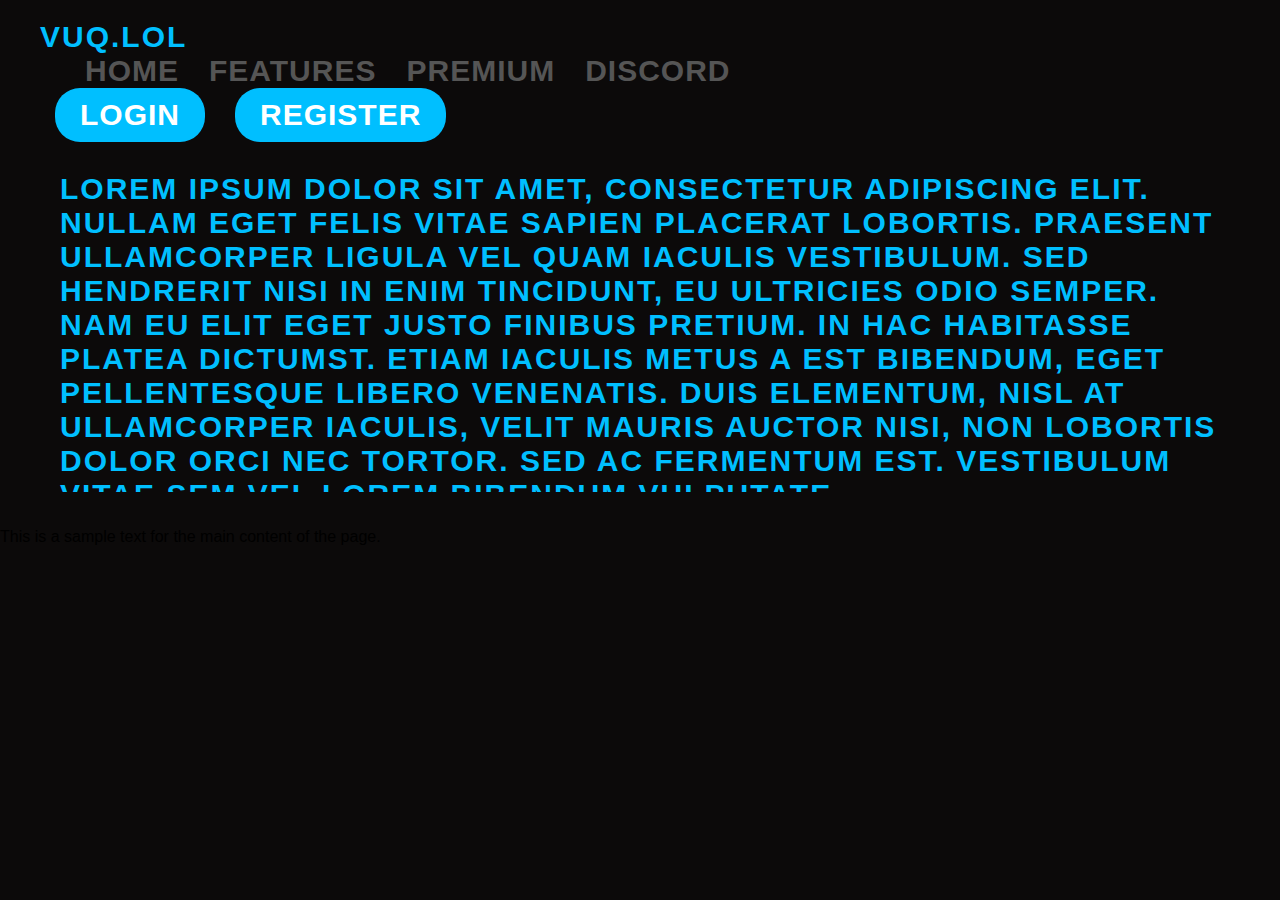
<file: index.html>
<!DOCTYPE html>
<html lang="en">
<head>
  <meta charset="UTF-8">
  <meta name="viewport" content="width=device-width, initial-scale=1.0">
  <link rel="icon" href="pfp.png" type="image/x-icon" />
  <link rel="stylesheet" href="https://use.fontawesome.com/releases/v5.8.1/css/all.css">
  <link rel="stylesheet" href="style.css">
  <title>vuq.lol</title>
</head>
<body>
  </div>
  <header>
    <div class="container">
      <div class="logo">VUQ.LOL
      <a href="discord.gg/xyl">
        <span class="link"></span>
        <nav>
          <a href="#">Home</a>
          <a href="#">Features</a>
          <a href="#">Premium</a>
          <a href="#">Discord</a>
        </nav>


        <div class="login-register">
          <a href="#">Login</a>
          <a href="#">Register</a>
        </div>
        <div class="scrollbar">
          <div class="scroll-content">
            <p>Lorem ipsum dolor sit amet, consectetur adipiscing elit. Nullam eget felis vitae sapien placerat lobortis. Praesent ullamcorper ligula vel quam iaculis vestibulum. Sed hendrerit nisi in enim tincidunt, eu ultricies odio semper. Nam eu elit eget justo finibus pretium. In hac habitasse platea dictumst. Etiam iaculis metus a est bibendum, eget pellentesque libero venenatis. Duis elementum, nisl at ullamcorper iaculis, velit mauris auctor nisi, non lobortis dolor orci nec tortor. Sed ac fermentum est. Vestibulum vitae sem vel lorem bibendum vulputate.</p>
            <p>Nulla facilisi. Suspendisse potenti. Vivamus consequat arcu a dictum rhoncus. Nunc placerat nisi sed risus pretium, eget viverra eros fermentum. Phasellus sit amet erat vel dolor maximus vehicula. Aliquam quis eros id nulla finibus tincidunt. Integer semper eleifend felis eget faucibus. Sed convallis semper leo quis faucibus.</p>
            <p>Nam eget enim et purus auctor tristique sed vel quam. Integer nec dolor enim. Aliquam erat volutpat. In hac habitasse platea dictumst. Nulla pulvinar eros vitae ante vulputate, ac feugiat velit accumsan. Duis lacinia, elit quis vulputate molestie, turpis neque fringilla quam, vel malesuada enim nunc eu justo. Fusce vitae odio blandit, dictum odio non, auctor nisi. Pellentesque malesuada metus lectus, at rhoncus lorem accumsan sit amet. Duis vel felis volutpat, bibendum odio id, fringilla mauris.</p>
     
  </header>
  <main>
    <p>This is a sample text for the main content of the page.</p>
  </main>
</body>
</html>
</file>
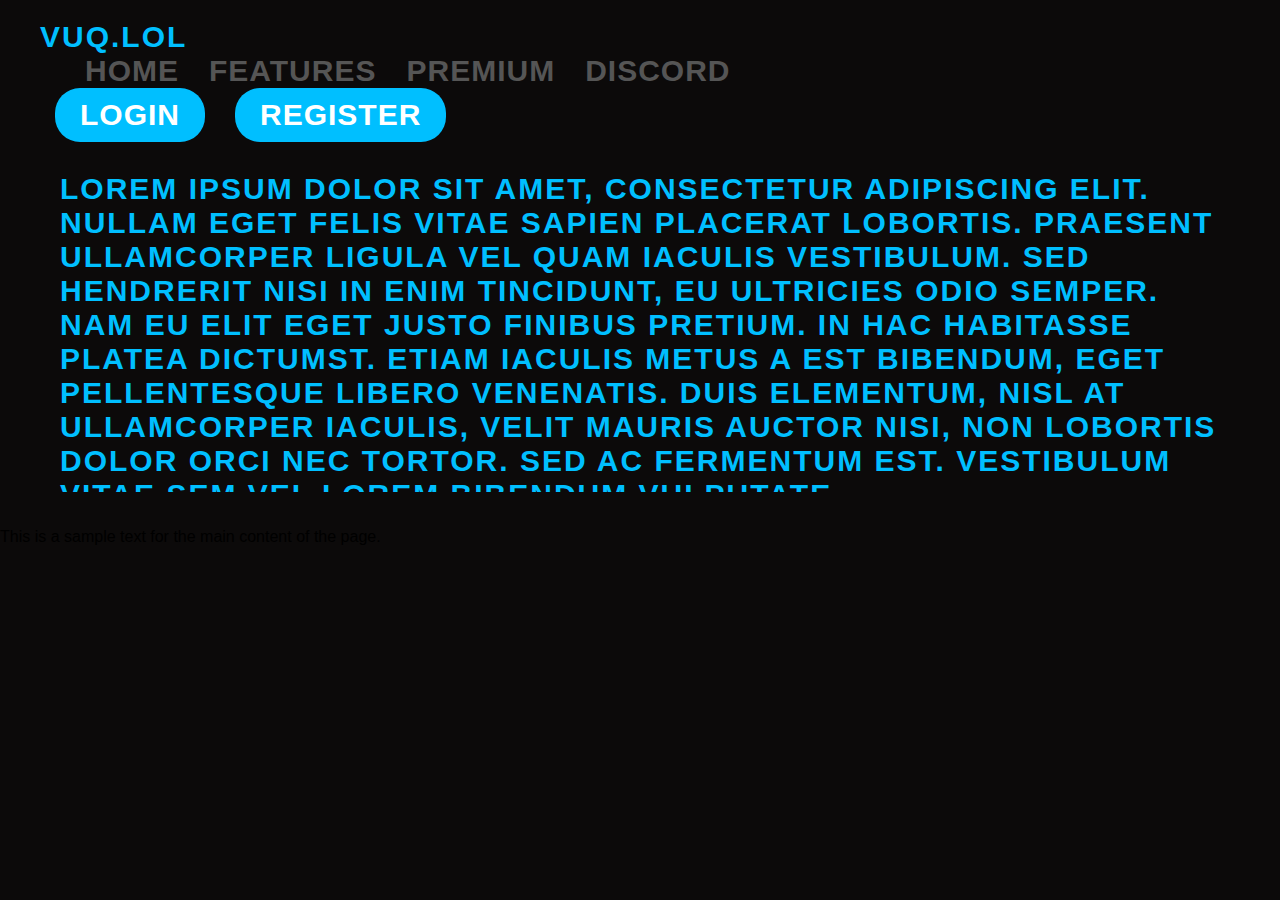
<file: home/index.html>
<!DOCTYPE html>
<html lang="en">
<head>
  <meta charset="UTF-8">
  <meta name="viewport" content="width=device-width, initial-scale=1.0">
  <link rel="icon" href="pfp.png" type="image/x-icon" />
  <link rel="stylesheet" href="https://use.fontawesome.com/releases/v5.8.1/css/all.css">
  <link rel="stylesheet" href="style.css">
  <title>vuq.lol</title>
</head>
<body>
  </div>
  <header>
    <div class="container">
      <div class="logo">VUQ.LOL
      <a href="discord.gg/xyl">
        <span class="link"></span>
        <nav>
          <a href="#">Home</a>
          <a href="#">Features</a>
          <a href="#">Premium</a>
          <a href="#">Discord</a>
        </nav>


        <div class="login-register">
          <a href="#">Login</a>
          <a href="#">Register</a>
        </div>
        <div class="scrollbar">
          <div class="scroll-content">
            <p>Lorem ipsum dolor sit amet, consectetur adipiscing elit. Nullam eget felis vitae sapien placerat lobortis. Praesent ullamcorper ligula vel quam iaculis vestibulum. Sed hendrerit nisi in enim tincidunt, eu ultricies odio semper. Nam eu elit eget justo finibus pretium. In hac habitasse platea dictumst. Etiam iaculis metus a est bibendum, eget pellentesque libero venenatis. Duis elementum, nisl at ullamcorper iaculis, velit mauris auctor nisi, non lobortis dolor orci nec tortor. Sed ac fermentum est. Vestibulum vitae sem vel lorem bibendum vulputate.</p>
            <p>Nulla facilisi. Suspendisse potenti. Vivamus consequat arcu a dictum rhoncus. Nunc placerat nisi sed risus pretium, eget viverra eros fermentum. Phasellus sit amet erat vel dolor maximus vehicula. Aliquam quis eros id nulla finibus tincidunt. Integer semper eleifend felis eget faucibus. Sed convallis semper leo quis faucibus.</p>
            <p>Nam eget enim et purus auctor tristique sed vel quam. Integer nec dolor enim. Aliquam erat volutpat. In hac habitasse platea dictumst. Nulla pulvinar eros vitae ante vulputate, ac feugiat velit accumsan. Duis lacinia, elit quis vulputate molestie, turpis neque fringilla quam, vel malesuada enim nunc eu justo. Fusce vitae odio blandit, dictum odio non, auctor nisi. Pellentesque malesuada metus lectus, at rhoncus lorem accumsan sit amet. Duis vel felis volutpat, bibendum odio id, fringilla mauris.</p>
     
  </header>
  <main>
    <p>This is a sample text for the main content of the page.</p>
  </main>
</body>
</html>
</file>
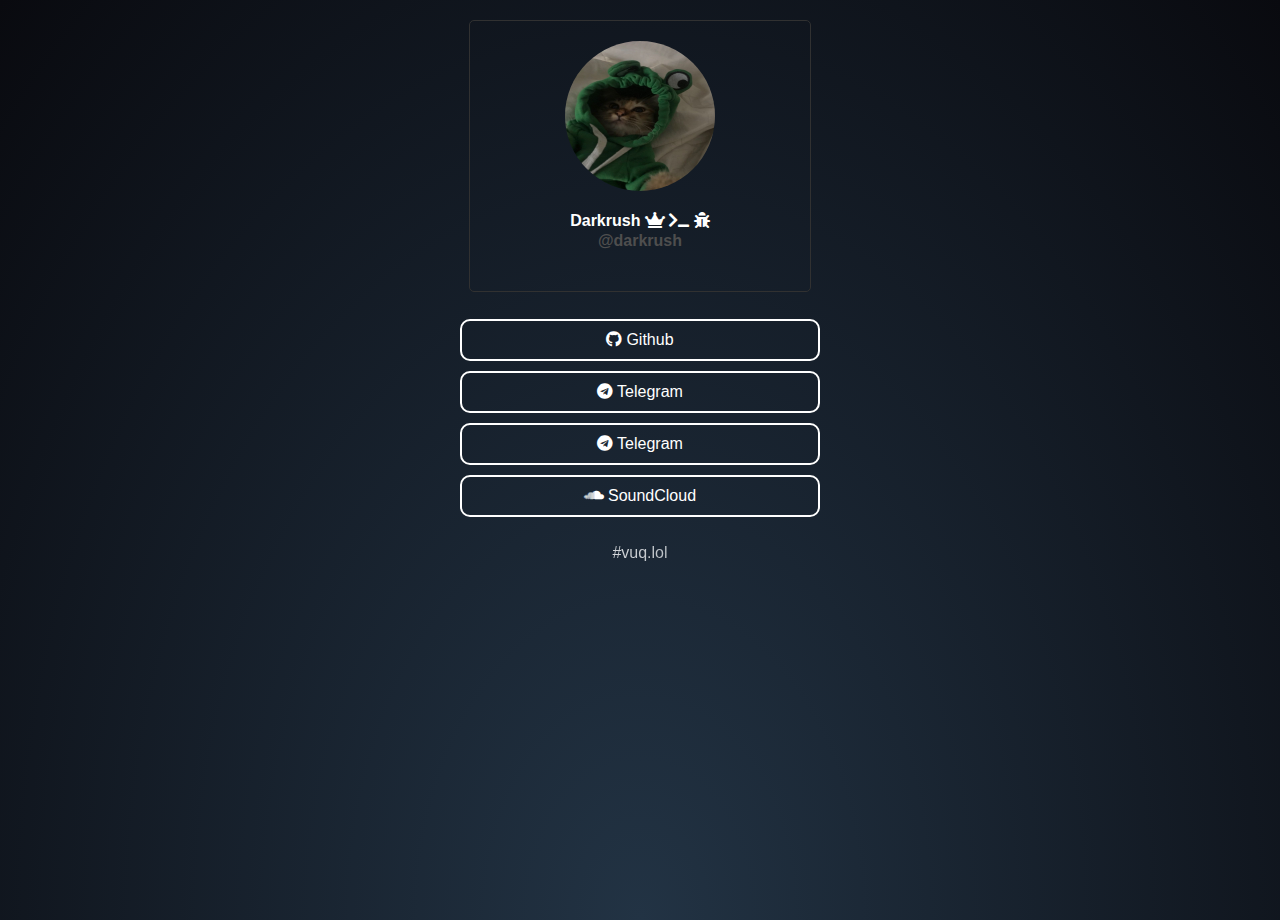
<file: profile/index.html>
<!DOCTYPE html>
<html lang="en">
    <head>
    <meta charset="UTF-8">
    <meta name="viewport" content="width=device-width, initial-scale=1.0">
    <link rel="icon" href="image/pfp.png" type="image/x-icon" />
    <link rel="stylesheet" href="https://use.fontawesome.com/releases/v5.8.1/css/all.css">
    <link rel="stylesheet" href="style.css">
  </head>

  <body>
    <div class="profile-card">
      <img src="image/pfp.png" alt="Profile Picture" class="profile-picture">
      <div id="userName">
        Darkrush <i class="fa fa-crown" title="Staff" aria-hidden="false"></i> <i class="fa fa-terminal" title="Developer"></i> <i class="fa fa-bug" title="Bug Hunter"></i>
</div>
<div id="displayName">
        @darkrush 
</div>
    <p class="profile-bio"></p>
  </ul>
</div>   
    <div id="links">
      <a class="link" href="https://github.com/D4RKRUSH" title="Github" target="_blank">
        <i class="fab fa-github">&nbsp;</i>Github
      </a>
      <a class="link" href="https://t.me/tracy0792" title="Telegram" target="_blank">
        <i class="fab fa-telegram">&nbsp;</i>Telegram
    </a>
    <a>
      <a class="link" href="https://t.me/tracy0792" title="Telegram" target="_blank">
        <i class="fab fa-telegram">&nbsp;</i>Telegram
    </a>
    <a class="link" href="https://t.me/tracy0792" title="SoundCloud" target="_blank">
      <i class="fab fa-soundcloud">&nbsp;</i>SoundCloud
  </a>
    </div>

    <div id="hashtag">
      #vuq.lol
    </div>
  </body>
</html>

<script>
  function getRandomItem(arr) {
const randomIndex = Math.floor(Math.random() * arr.length);

const item = arr[randomIndex];

return item;
}

const array = ['vuq.lol'];
setInterval(function() {
const result = getRandomItem(array);
document.title = result;
}, 1000);
  setInterval(function() {
    document.title = item
  }, 1000); // 1000 milliseconds = 1 second
</script>
</file>
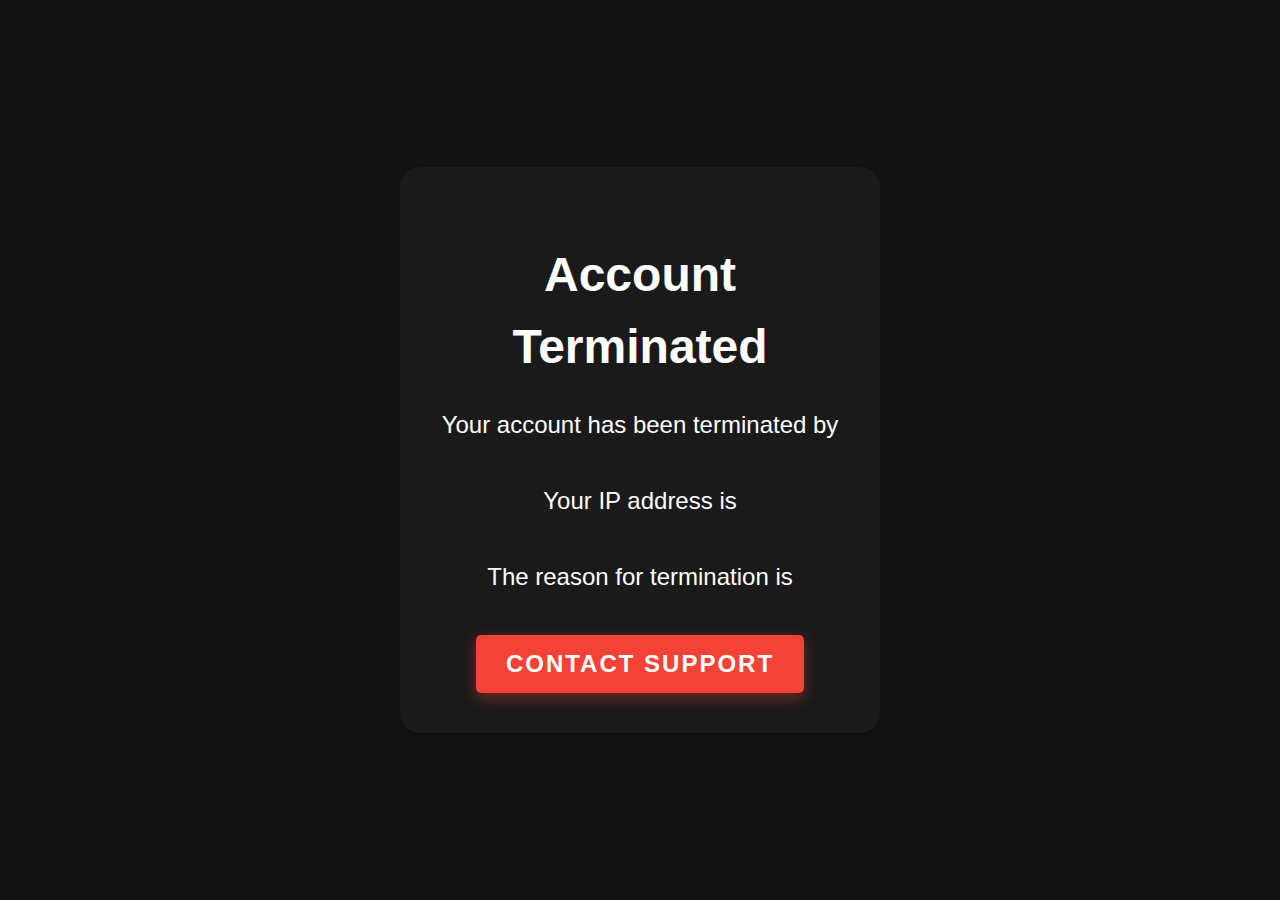
<file: account/terminated.html>
<!DOCTYPE html>
<html lang="en">
  <head>
    <meta charset="UTF-8" />
    <meta name="viewport" content="width=device-width, initial-scale=1.0" />
    <meta http-equiv="X-UA-Compatible" content="ie=edge" />
    <title>Account Terminated</title>
    <link rel="stylesheet" href="style.css" />
  </head>
  <body>
    <div class="container">
      <div class="box">
        <h1>Account Terminated</h1>
        <p>Your account has been terminated by <span id="container-terminated-by"></span></p>
        <p>Your IP address is <span id="container-ip-address"></span></p>
        <p>The reason for termination is <span id="container-termination-reason"></span></p>
        <button>Contact Support</button>
      </div>
    </div>
    <script>
      window.addEventListener('load', () => {
        const ipAddressElement = document.getElementById('container-ip-address');
        fetch('https://api.ipify.org?format=json')
          .then(response => response.json())
          .then(data => {
            const ipAddress = data.ip;
            ipAddressElement.textContent = `Your IP address is: ${ipAddress}`;
            
            const terminatedBy = "Staffs";
            const terminationReason = "Violation of Terms of Service";
            
            const terminatedByElement = document.getElementById("container-terminated-by");
            const terminationReasonElement = document.getElementById("container-termination-reason");
            
            terminatedByElement.textContent = terminatedBy;
            terminationReasonElement.textContent = terminationReason;
          })
          .catch(error => console.error(error));
      });
    </script>      
  </body>
</html>
</file>
<file: style.css>
body {
    margin: 0;
    padding: 0;
    font-family: Arial, sans-serif;
    background-color: #0c0a0a;
  }
  .container {
    max-width: 1200px;
    margin: 0 auto;
    display: flex;
    justify-content: space-between;
    align-items: center;
    padding: 20px;
  }
  .logo {
    font-size: 30px;
    font-weight: bold;
    color: #00bfff;
    text-transform: uppercase;
    letter-spacing: 2px;
  }
  nav {
    display: flex;
    align-items: center;
  }
  nav a {
    text-decoration: none;
    color: #555;
    margin: 0 15px;
    font-weight: bold;
    text-transform: uppercase;
    letter-spacing: 1px;
  }
  nav a:hover {
    color: #00bfff;
  }
  .login-register {
    display: flex;
    align-items: center;
  }
  .login-register a {
    background-color: #00bfff;
    color: #fff;
    border-radius: 25px;
    padding: 10px 25px;
    text-decoration: none;
    margin: 0 15px;
    font-weight: bold;
    text-transform: uppercase;
    letter-spacing: 1px;
  }
  .login-register a:hover {
    background-color: #fff;
    color: #00bfff;
    border: 2px solid #00bfff;
  }
  
  body::-webkit-scrollbar {
    display: none;
  }

  /* Create the custom scrollbar */
  .scrollbar {
    overflow-y: scroll;
    position: relative;
  }

  /* Style the scrollbar track */
  .scrollbar::-webkit-scrollbar-track {
    background-color: #f1f1f1;
    border-radius: 5px;
  }

  /* Style the scrollbar thumb */
  .scrollbar::-webkit-scrollbar-thumb {
    background-color: #888;
    border-radius: 5px;
  }

  /* Style the scrollbar thumb on hover */
  .scrollbar::-webkit-scrollbar-thumb:hover {
    background-color: #555;
  }

  /* Style the scrollable content */
  .scroll-content {
    height: 300px;
    margin: 20px;
  }
</file>
<file: home/style.css>
body {
    margin: 0;
    padding: 0;
    font-family: Arial, sans-serif;
    background-color: #0c0a0a;
  }
  .container {
    max-width: 1200px;
    margin: 0 auto;
    display: flex;
    justify-content: space-between;
    align-items: center;
    padding: 20px;
  }
  .logo {
    font-size: 30px;
    font-weight: bold;
    color: #00bfff;
    text-transform: uppercase;
    letter-spacing: 2px;
  }
  nav {
    display: flex;
    align-items: center;
  }
  nav a {
    text-decoration: none;
    color: #555;
    margin: 0 15px;
    font-weight: bold;
    text-transform: uppercase;
    letter-spacing: 1px;
  }
  nav a:hover {
    color: #00bfff;
  }
  .login-register {
    display: flex;
    align-items: center;
  }
  .login-register a {
    background-color: #00bfff;
    color: #fff;
    border-radius: 25px;
    padding: 10px 25px;
    text-decoration: none;
    margin: 0 15px;
    font-weight: bold;
    text-transform: uppercase;
    letter-spacing: 1px;
  }
  .login-register a:hover {
    background-color: #fff;
    color: #00bfff;
    border: 2px solid #00bfff;
  }
  
  body::-webkit-scrollbar {
    display: none;
  }

  /* Create the custom scrollbar */
  .scrollbar {
    overflow-y: scroll;
    position: relative;
  }

  /* Style the scrollbar track */
  .scrollbar::-webkit-scrollbar-track {
    background-color: #f1f1f1;
    border-radius: 5px;
  }

  /* Style the scrollbar thumb */
  .scrollbar::-webkit-scrollbar-thumb {
    background-color: #888;
    border-radius: 5px;
  }

  /* Style the scrollbar thumb on hover */
  .scrollbar::-webkit-scrollbar-thumb:hover {
    background-color: #555;
  }

  /* Style the scrollable content */
  .scroll-content {
    height: 300px;
    margin: 20px;
  }
</file>
<file: profile/style.css>
@import url('https://fonts.googleapis.com/css?family=Karla:400,700&display=swap');

:root {
    --bgColor: #223344;
    --bgColor2: #090a0f;
    --accentColor: #ffffff;
    --font: 'Ubuntu', sans-serif;
    --delay: .3s;
}

body {
    margin: 0 auto;
    padding: 0;
    min-height: 100vh;
    font-family: var(--font);
    background: radial-gradient(ellipse at bottom, var(--bgColor) 0%, var(--bgColor2) 100%);
    /* background-image: url('https://bit.ly/3nFVqJh'); */
    opacity: 50;
    animation: 1s ease-out var(--delay) 1 transitionAnimation; /* duration/timing-function/delay/iterations/name */
    animation-fill-mode: forwards;
    background-repeat: no-repeat;
    background-size: cover
}

#profilePicture, #profilePicture img {
    position: center;
    width: 96px;
    height: 96px;
    display: block;
    margin: 0 auto;
    border-radius: 50%;
    -webkit-tap-highlight-color: transparent;
}

#userName {
    color: var(--accentColor);
    font-size: 1rem;
    font-weight: bold;
    line-height: 1.25;
    display: block;
    font-family: var(--font);
    width: 100%;
    text-align: center;
    text-decoration: none;
}

#displayName {
    color: rgb(78, 78, 78);
    font-size: 1rem;
    font-weight: bold;
    line-height: 1.25;
    display: block;
    font-family: var(--font);
    width: 100%;
    text-align: center;
    text-decoration: rgb(41, 41, 41);
}

#links {
    max-width: 380px;
    width: auto;
    display: block;
    margin: 27px auto;
}

.profile-card {
    border: 1px solid #313131;
    border-radius: 5px;
    padding: 20px;
    width: 300px;
    margin: 20px auto;
    text-align: center;
    font-family: Arial, sans-serif;
  }
  
  .profile-picture {
    border-radius: 50%;
    width: 150px;
    height: 150px;
    margin: 0 auto 20px;
    display: block;
  }
  
  .profile-bio {
    font-size: 16px;
    line-height: 1.5;
    margin-bottom: 20px;
  }
  
  .profile-details {
    list-style: none;
    padding: 0;
    margin: 0;
    font-size: 14px;
  }
  
  .profile-details li {
    margin-bottom: 5px;
  }
.link {
    position: relative;
    background-color: transparent;
    color: var(--accentColor);
    border: solid var(--accentColor) 2px;
    border-radius: 10px;
    font-size: 1rem;
    text-align: center;
    display: block;
    margin-left: 10px;
    margin-right: 10px;
    margin-bottom: 10px;
    padding: 10px; /* 17px */
    text-decoration: none;
    /* transition: all .25s cubic-bezier(.08, .59, .29, .99); */
    -webkit-tap-highlight-color: transparent;
}

@media (hover: hover) {
    .link:hover {
        background-color: var(--accentColor);
        color: var(--bgColor);
    }
}

.link:active {
    background-color: var(--accentColor);
    color: var(--bgColor);
}

#hashtag {
    position: relative;
    padding-bottom: 20px;
    color: var(--accentColor);
    font-size: 1rem;
    display: block;
    font-family: var(--font);
    width: 100%;
    text-align: center;

    /*  animation   */
    overflow: hidden;
    background: linear-gradient(90deg, var(--bgColor), var(--accentColor), var(--bgColor));
    background-repeat: no-repeat;
    background-size: 80%;
    animation: animate 3s linear var(--delay) infinite;
    -webkit-background-clip: text;
    background-clip: text;
    -webkit-text-fill-color: rgba(39, 204, 116, 0);
}

#copyNotification {
    position: fixed;
    bottom: 20px;
    right: 20px;
    padding: 10px;
    border-radius: 5px;
    background-color: rgba(0, 0, 0, 0.7);
    color: #fff;
    font-size: 14px;
    opacity: 0;
    transition: opacity 0.3s ease-out;
    pointer-events: none; /* hozzáadva */
  }
  
  #copyNotification.active {
    opacity: 1;
    pointer-events: auto; /* hozzáadva */
  }
  
/*-------------------------animations-----------------------*/
@keyframes transitionAnimation {
    0% {
        opacity: 0;
        transform: translateY(-10px);
    }
    100% {
        opacity: 1;
        transform: translateY(0);
    }
}

@keyframes animate {
    0% {
      background-position: -500%;
    }
    100% {
      background-position: 500%;
    }
}

@keyframes animStar {
    from {
        transform: translateY(0px);
    }
    to {
        transform: translateY(-2000px);
    }
}


/*-------------------------popup------------------------*/
/* credits: https://www.youtube.com/watch?v=lAS2glU0xlc */
.overlay {
    display: flex;
    align-items: center;
    justify-content: center;
    position: fixed;
    top: 0;
    bottom: 0;
    left: 0;
    right: 0;
    background-color: rgba(0, 0, 0, 0.7);
    z-index: 2;
    visibility: hidden;
    opacity: 0;
    overflow: hidden;
    transition: .5s ease-in-out;
}

.popup {
    position: relative;
    top: -43%;
    /* right: -100vh; */
    display: flex;
    flex-direction: column;
    align-items: center;
    max-width: 400px;
    /* max-height: 500px; */
    width: auto;
    height: auto;
    margin: 56px;
    background-color: var(--bgColor);
    /* transform: rotate(32deg); */
    transform: scale(0);
    transition: .5s ease-in-out;
}

.popup-quote {
    font-family : Baskerville, Georgia, serif;
    font-style : italic;
    position: flex;
    color: var(--accentColor);
    padding: 20px;
    text-align: center;
    font-size: 1rem;
}

.popup-photo {
    display: flex;
    width: 100%;
    height: 100%;
}

.popup-photo img {
    width: 100%;
    height: 100%;
}

.overlay:target {
    visibility: visible;
    opacity: 1;
}

.overlay:target .popup {
    transform: scale(1);
    top: 0;
    /* right: 0; */
    /* transform: rotate(0); */
}

.popup-close {
    position: absolute;
    right: -1rem;
    top: -1rem;
    width: 3rem;
    height: 3rem;
    font-size: 1.7rem;
    font-weight: 400;
    border-radius: 100%;
    background-color: var(--bgColor);
    z-index: 4;
    color: var(--accentColor);
    line-height: 2.7rem;
    text-align: center;
    cursor: pointer;
    text-decoration: none;
    -webkit-tap-highlight-color: transparent;
}

@media (hover: hover) {
    .popup-close:hover {
        background-color: var(--accentColor);
        color: var(--bgColor);
    }
}

.popup-close:active {
    background-color: var(--accentColor);
    color: var(--bgColor);
}
</file>
<file: account/style.css>
body {
    background-color: #121212;
    color: #fff;
    font-family: "Segoe UI", Tahoma, Geneva, Verdana, sans-serif;
    font-size: 18px;
    line-height: 1.5;
    margin: 0;
    padding: 0;
  }
  
  .container {
    height: 100vh;
    display: flex;
    justify-content: center;
    align-items: center;
  }
  
  .box {
    width: 400px;
    padding: 40px;
    background-color: #1a1a1a;
    border-radius: 20px;
    box-shadow: 0 2px 5px rgba(0, 0, 0, 0.2);
  }
  
  h1 {
    font-size: 48px;
    font-weight: bold;
    text-align: center;
    margin-bottom: 20px;
  }
  
  p {
    font-size: 24px;
    text-align: center;
    margin-bottom: 40px;
  }
  
  button {
    display: block;
    margin: 0 auto;
    padding: 15px 30px;
    background-color: #f44336;
    color: #fff;
    font-size: 24px;
    font-weight: 600;
    text-transform: uppercase;
    letter-spacing: 2px;
    border: none;
    border-radius: 5px;
    box-shadow: 0 5px 15px rgba(244, 67, 54, 0.4);
    transition: all 0.3s ease;
    cursor: pointer;
  }
  
  button:hover {
    background-color: #f5473d;
    box-shadow: 0 8px 20px rgba(244, 67, 54, 0.6);
    transform: translateY(-2px);
  }
</file>
